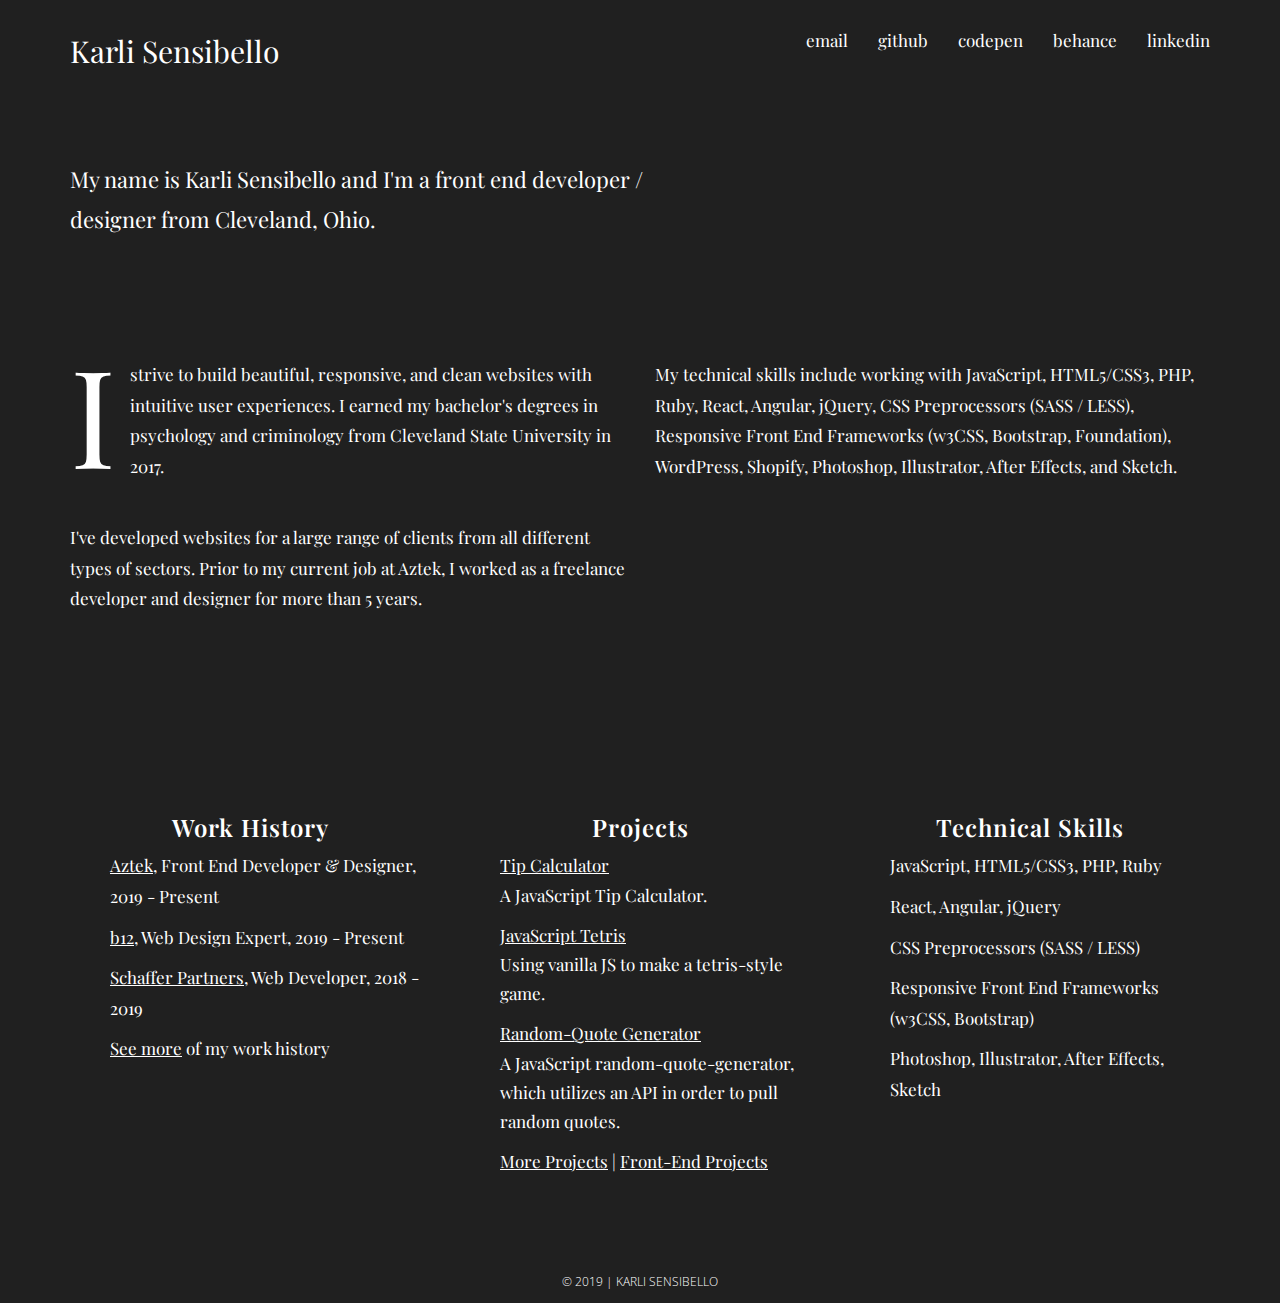
<file: index.html>
<!DOCTYPE html>
<html lang="en">

<head>

    <meta charset="utf-8">
    <meta http-equiv="X-UA-Compatible" content="IE=edge">
    <meta name="viewport" content="width=device-width, initial-scale=1">
    <meta name="description" content="">
    <meta name="author" content="">

    <title>Karli Sensibello | Front End Developer</title>

    <!-- Css -->
    <link href="/bootstrap.css" rel="stylesheet">
	<link href="/style.css" rel="stylesheet">
	<link rel="icon" type="image/png" href="/favicon.png" />



</head>

<body>

	<nav class="navbar navbar-default navbar-fixed-top">
		<div class="container">
			<div class="navbar-header">
				<div class="navbar-toggle collapsed" data-toggle="collapse" data-target="#main-menu">	
					<span class="bar1"></span>
					<span class="bar2"></span>
					<span class="bar3"></span>
			  </div>
				<a class="navbar-brand top" href="#">
					<h2>Karli Sensibello</h2>
				</a>

			</div>

			<div class="collapse navbar-collapse" id="main-menu">
			   <ul class="nav navbar-nav navbar-right">
                             
                   
				<li><a href="mailto:karli@sensibello.com">email</a></li>
				<li><a href="http://github.com/sensibello" target="_blank" rel="noopener noreferrer">github</a></li>
				<li><a href="http://codepen.io/sensibello" target="_blank" rel="noopener noreferrer">codepen</a></li>
				<li><a href="http://behance.net/sensibello" target="_blank" rel="noopener noreferrer">behance</a></li>
                <li><a href="http://linkedin.com/in/karlisensi" target="_blank" rel="noopener noreferrer">linkedin</a></li>
                
			  </ul>
			</div><!-- /.navbar-collapse -->
		</div><!-- /.container-fluid -->
	</nav>
  



    <!-- Intro -->
	<section class="intro">
		<div class="container">
			<div class="row">
				<div class="col-lg-7">
					<p>My name is Karli Sensibello and I'm a front end developer / designer from Cleveland, Ohio.  </p>
				</div>
			</div>
		</div>
	</section>

	
		
	
	<!-- About -->
	<section class="about" id="about">
		<div class="container about">
			<div class="row">
				<div class="col-md-6 big-letter">
					<p>
						I strive to build beautiful, responsive, and clean websites with intuitive user experiences. I earned my bachelor's degrees in psychology and criminology from Cleveland State University in 2017.

					</p>
					<br>
					<p>
                       I've developed websites for a large range of clients from all different types of sectors.  Prior to my current job at <a href="https://www.aztekweb.com/" target="_blank" rel="noopener noreferrer">Aztek</a>, I  worked as a freelance developer and designer for more than 5 years.
						
					</p>
				</div>
				<div class="col-md-6">
					<p>
						My technical skills include working with JavaScript, HTML5/CSS3, PHP, Ruby, React, Angular, jQuery, CSS Preprocessors (SASS / LESS), Responsive Front End Frameworks (w3CSS, Bootstrap, Foundation), WordPress, Shopify, Photoshop, Illustrator, After Effects, and Sketch.
					</p>
					<br>
					
				</div>
			</div>
		</div>
	</section>
	

	
	

	
	
	
	
	
	
	<!-- Press -->
	<section class="press" id="press">
		<div class="container about">
			<div class="row">
				<div class="col-md-4">
					<h3>Work History </h3>
					<ul><a href="https://www.aztekweb.com/" target="_blank" rel="noopener noreferrer">Aztek</a>, Front End Developer & Designer, 2019 - Present</ul>
                    <ul><a href="//www.b12.io" target="_blank" rel="noopener noreferrer">b12</a>, Web Design Expert, 2019 - Present</ul>
                    <ul><a href="//www.pfi-awards.com" target="_blank" rel="noopener noreferrer">Schaffer Partners</a>, Web Developer, 2018 - 2019</ul>
                    <ul><a href="http://linkedin.com/in/karlisensi" target="_blank" rel="noopener noreferrer">See more</a> of  my work history</ul>
                    
                    
				</div>
				
					<div class="col-md-4">
					<h3> Projects </h3>			
	    
                    <ul><a href="http://sensibello.com/JS-tip-calculator/">Tip Calculator</a> <p>A JavaScript Tip Calculator.</p></ul>

                    <ul><a href="http://sensibello.com/JS-Tetris/">JavaScript Tetris</a> <p>Using vanilla JS to make a tetris-style game.</p></ul>

                    <ul><a href="http://sensibello.com/javascript-quote-generator/">Random-Quote Generator</a> <p>A JavaScript random-quote-generator, which utilizes an API in order to pull random quotes.</p></ul>

                   <ul><a href="https://github.com/Sensibello?tab=repositories">More Projects</a> | <a href="https://codepen.io/Sensibello">Front-End Projects</a> </ul> 
      
                           
				</div>
					<div class="col-md-4">
					<h3>Technical Skills</h3>
                        
                        <ul>JavaScript, HTML5/CSS3, PHP, Ruby</ul>
                        <ul>React, Angular, jQuery</ul>
                        <ul>CSS Preprocessors (SASS / LESS)</ul>
                        <ul>Responsive Front End Frameworks (w3CSS, Bootstrap)</ul>
                        <ul>Photoshop, Illustrator, After Effects, Sketch</ul>           
                    
				</div>
				
				
				
				
			</div>
		</div>
	</section>
	
	

	
	
	<!-- Copyright -->
	<footer>
		<div class="container">
			<p class="text-center">© 2019 | <a href="http://www.sensibello.com">Karli Sensibello</a></p>
		</div>
	</footer>
	
	<a href="#page-top" class="cd-top">Top</a>
	

    <!-- script -->
    <script src="/jquery.js"></script>
    <script src="/bootstrap.min.js"></script>
	<script src="/modernizr.js"></script>
	<script src="/script.js"></script>
	
	

</body>
</html>
</file>
<file: style.css>
@import url(https://fonts.googleapis.com/css?family=Playfair+Display);
@import url(https://fonts.googleapis.com/css?family=Open+Sans:400,300);

body {
    padding-top: 70px;
	color: #fff;
    font-family: 'Playfair Display', serif;
    font-size: 17px;
    line-height: 1.8 !important;
    background-color:#202020;
}

html {
	overflow-x:hidden;
}

h1,h2,h3,h4,h5,h6 {
	font-family: 'Playfair Display', serif;
	font-weight:200;
	color: #fff;
}

h3 {
    font-weight:600;
    letter-spacing: 1px;
    text-align:center;
}

p{
	font-family: 'Playfair Display', serif;
	font-weight:300;
}

li{
    color:#fff;
}

section {
	padding-top:85px;
	padding-bottom:85px;
}

.no-gutter > [class*='col-'] {
    padding-right:0;
    padding-left:0;
}

a,a:link {
	color: #fff;
}

a:hover,a:focus {
	color: #fff;
}


/* Navbar */

.navbar-fixed-top .nav {
    padding: 15px 0;
}

.navbar-fixed-top .navbar-brand {
    padding: 0 15px;
}

.navbar-brand img{
	max-height:50px;
}

.navbar > .container .navbar-brand, .navbar > .container-fluid .navbar-brand {
    margin-left: 0px;
}

@media(min-width:768px) {
    body {
        padding-top: 100px; /* Required padding for .navbar-fixed-top. Change if height of navigation changes. */
    }

    .navbar-fixed-top .navbar-brand {
        padding: 15px 0;
    }
}

.navbar-default {
    background-color: #202020	;
    border-color: #202020	;
}

.navbar-default .navbar-nav > .active > a, .navbar-default .navbar-nav > .active > a:focus, .navbar-default .navbar-nav > .active > a:hover {
    background-color: #202020	;
    color: #222;
}

.navbar-default .navbar-nav > li > a {
    color: #fff;
}

.navbar-default .navbar-nav > li > a:hover {
    color: #eee;
}


/* Toggle Animation */

.navbar-toggle * {
	-ms-transition: all 0.4s ease;
  -webkit-transition: all 0.4s ease;
	-moz-transition: all 0.4s ease;
	-o-transition: all 0.4s ease;
	transition: all 0.4s ease;
}
.navbar-toggle {
    border: medium none;
    border-radius: 0;
    color: #202020	;
    cursor: pointer;
    height: 50px;
    padding: 16px;
    width: 50px;
    float: right;
	margin-top:0px;
	margin-bottom:0px;
}

.navbar-default .navbar-toggle:hover,
.navbar-default .navbar-toggle:focus {
  background-color: #eee	;
}

.navbar-default .navbar-toggle, .navbar-default .navbar-collapse, .navbar-default .navbar-form {
    border-color: #202020	;
}

.navbar-toggle span {
	width: 25px;
	height: 3px;
	margin-bottom: 5px;
	background-color: #222;
	display: block;
}
.navbar-toggle span.bar1 {
	-ms-transform: rotate(45deg);
	-webkit-transform: rotate(45deg);
  -moz-transform: rotate(45deg);
  -o-transform: rotate(45deg);
  transform: rotate(45deg);
	-ms-transform-origin: 1px 3px;
	-webkit-transform-origin: 1px 3px;
  -moz-transform-origin: 1px 3px;
  -o-transform-origin: 1px 3px;
	transform-origin: 1px 3px;
	width: 31px;
}
.navbar-toggle span.bar2 {
	-ms-transform: rotate(-360deg) scale(0);
	-webkit-transform: rotate(-360deg) scale(0);
  -moz-transform: rotate(-360deg) scale(0);
  -o-transform: rotate(-360deg) scale(0);
	transform: rotate(-360deg) scale(0);
}

.navbar-toggle span.bar3 {
	-ms-transform: rotate(-45deg);
	-webkit-transform: rotate(-45deg);
	transform: rotate(-45deg);
	-ms-transform-origin:8px 2px;
	-webkit-transform-origin: 8px 2px;
	transform-origin: 8px 2px;
	width: 31px;
}
.navbar-toggle.collapsed span.bar1,
.navbar-toggle.collapsed span.bar2,
.navbar-toggle.collapsed span.bar3,
.navbar-toggle.collapsed span.bar4 {
	-ms-transform: none;
	-webkit-transform: none;
	transform: none;
	width: 30px;
}


/* Intro */

.intro {
	font-size:22px;
	padding-top:60px;
	padding-bottom:25px;
}



/* About */


.big-letter p:first-child:first-letter { 
	float: left; 
	color: #fff; 
	font-size: 8em;  
	line-height: 0.8em; 
	text-transform: uppercase; 
	padding-top: 0px;  
	padding-right: 0.1em; 
	padding-left: –0.03em;	
}

/* Firefox Fix */

@-moz-document url-prefix() {
    .big-letter p:first-child:first-letter {
        padding-top: 0.08em;  
    }
}



/* Carousel */

.carousel-control.left {
  background-image: none;
  filter: none;
}
.carousel-control.right {
  background-image: none;
  filter: none;
}



/* Gallery */


/* Hover Effect */

.hovereffect a:link,.hovereffect a:hover,.hovereffect a:focus,.hovereffect a:visited {
	color:#202020	;
}

.hovereffect {
  width: 100%;
  height: 100%;
  float: left;
  overflow: hidden;
  position: relative;
  text-align: left;
  background: #cccccc;
  cursor:pointer;
}

.hovereffect .overlay {
  width: 100%;
  height: 100%;
  position: absolute;
  overflow: hidden;
  top: 0;
  left: 0;
  padding: 50px 20px;
  cursor:pointer;
}

.hovereffect a, .hovereffect p,.hovereffect h2 {
  color: #202020	;
  text-decoration:none;
  opacity: 0;
  filter: alpha(opacity=0);
  -webkit-transition: opacity 0.35s, -webkit-transform 0.35s;
  transition: opacity 0.35s, transform 0.35s;
  -webkit-transform: translate3d(100%,0,0);
  transform: translate3d(100%,0,0);
}

.hovereffect:hover a, .hovereffect:hover p, .hovereffect:hover h2 {
  color:#202020	;
  text-decoration:none;
  opacity: 1;
  letter-spacing:1px;
  filter: alpha(opacity=100);
  -webkit-transform: translate3d(0,0,0);
  transform: translate3d(0,0,0);
}

@media (max-width: 992px) {
	.hovereffect{
		margin-bottom: 25px;
	}
}

.hovereffect img {
  display: block;
  position: relative;
  max-width: none;
  width: calc(100% + 20px);
  -webkit-transition: opacity 0.35s, -webkit-transform 0.35s;
  transition: opacity 0.35s, transform 0.35s;
  -webkit-transform: translate3d(-10px,0,0);
  transform: translate3d(-10px,0,0);
  -webkit-backface-visibility: hidden;
  backface-visibility: hidden;
  cursor:pointer;
}

.hovereffect:hover img {
  opacity: 0.4;
  filter: alpha(opacity=40);
  -webkit-transform: translate3d(0,0,0);
  transform: translate3d(0,0,0);
}

.hovereffect .photo-1, 
.hovereffect .photo-2, 
.hovereffect .photo-3,
.hovereffect .photo-4,
.hovereffect .photo-5,
.hovereffect .photo-6{
  display: block;
  position: relative;
  max-width: none;
  width: calc(100% + 20px);
  -webkit-transition: opacity 0.35s, -webkit-transform 0.35s;
  transition: opacity 0.35s, transform 0.35s;
  -webkit-transform: translate3d(-10px,0,0);
  transform: translate3d(-10px,0,0);
  -webkit-backface-visibility: hidden;
  backface-visibility: hidden;
}

.hovereffect:hover .photo-1,
.hovereffect:hover .photo-2,
.hovereffect:hover .photo-3,
.hovereffect:hover .photo-4,
.hovereffect:hover .photo-5,
.hovereffect:hover .photo-6{
  opacity: 0.4;
  filter: alpha(opacity=40);
  -webkit-transform: translate3d(0,0,0);
  transform: translate3d(0,0,0);
}

.photo-1,.photo-2,.photo-3,.photo-4,.photo-5,.photo-6{
	background-size:cover;
	height:100vh;
	width:100%;
	background-position:center;
}

/* Thumbnail Images*/

.photo-1 {background-image: url('../img/1.jpg');}
.photo-2 {background-image: url('../img/2.jpg');}
.photo-3 {background-image: url('../img/3.jpg');}
.photo-4 {background-image: url('../img/4.jpg');}
.photo-5 {background-image: url('../img/5.jpg');}
.photo-6 {background-image: url('../img/6.jpg');}

/* Modal Box */

.modal-dialog {
    margin: 0px auto;
    position: fixed;
    top: 0;
	left:0;
    width: 100%;
}

.modal-body {
    padding: 0px;
}

.modal-content {
    background-color: transparent;
    border: none;
    border-radius: 0px;
    box-shadow: none;
}

/* Carousel Control*/

.close {
    color: #202020	;
    font-size: 50px;
    font-weight: lighter;
    opacity: 1;
    position: fixed;
    right: 30px;
    text-shadow: none;
    top: 10px;
    z-index: 2147483647;
}

.close:hover, .close:focus {
    color: #f7f7f7;
}

.carousel-control.left, .carousel-control.right  {
    background-image: none;
	height: 100vh;
}

.carousel-control {
    text-shadow: none;
	width: 9%;
}

.modal-open .modal {
    top: 0;
    position: fixed!important;
}


/* Thumbnail */

.thumbnail {
    background-color: transparent;
    border: 0px solid #ddd;
    border-radius: 0px;
    display: block;
    line-height: 1.42857;
    margin-bottom: 0px;
    padding: 10px;
    transition: border 0.2s ease-in-out 0s;
}

@media (max-width: 992px) {
	.thumbnail {
		padding: 0px 10px;
	}
}


.img-responsive, .thumbnail > img, .thumbnail a > img, .carousel-inner > .item > img, .carousel-inner > .item > a > img {
    height: 100%;
    max-width: none;
	width: 100%;
	object-fit: cover;
}


/* Press */

.press p {
	line-height:1.7em;
}

.press a:link {
	text-decoration:underline;
}

.press h4 {
	padding-top:20px;
	font-weight:bold;
	letter-spacing:1px;
}



/* Brand */

.logo-list img {
	width:100%;
	height:auto;
	opacity:0.8;
}

.logo-list li {
	padding-bottom:1%;
}

.logo-list li a:hover, 
.logo-list li a:focus {
  opacity: 0.6;
  transition:  opacity 0.2s ease;
  display: block; }
}


/* Footer */

footer {
	padding-bottom:85px;
}

footer p {
	font-family: 'Open Sans', sans-serif;
	font-weight:200;
	font-size:0.7em;
	text-transform:uppercase;
}




.cd-top {
  display: inline-block;
  height: 40px;
  width: 40px;
  position: fixed;
  bottom: 40px;
  right: 10px;
  /* image replacement properties */
  overflow: hidden;
  text-indent: 100%;
  white-space: nowrap;
  background: url(../img/arrow-up.png) no-repeat center 50%;
  background-size:cover;
  visibility: hidden;
  opacity: 0;
  -webkit-transition: opacity .3s 0s, visibility 0s .3s;
  -moz-transition: opacity .3s 0s, visibility 0s .3s;
  transition: opacity .3s 0s, visibility 0s .3s;
}
.cd-top.cd-is-visible, .cd-top.cd-fade-out, .no-touch .cd-top:hover {
  -webkit-transition: opacity .3s 0s, visibility 0s 0s;
  -moz-transition: opacity .3s 0s, visibility 0s 0s;
  transition: opacity .3s 0s, visibility 0s 0s;
}
.cd-top.cd-is-visible {
  /* the button becomes visible */
  visibility: visible;
  opacity: 1;
}
.cd-top.cd-fade-out {
  /* if the user keeps scrolling down, the button is out of focus and becomes less visible */
  opacity: .5;
}
.no-touch .cd-top:hover {
  background-color: transparent;
  opacity: 1;
}
@media only screen and (min-width: 768px) {
  .cd-top {
    right: 20px;
    bottom: 20px;
  }
}
@media only screen and (min-width: 1024px) {
  .cd-top {
    height: 60px;
    width: 60px;
    right: 30px;
    bottom: 30px;
  }
}
</file>
